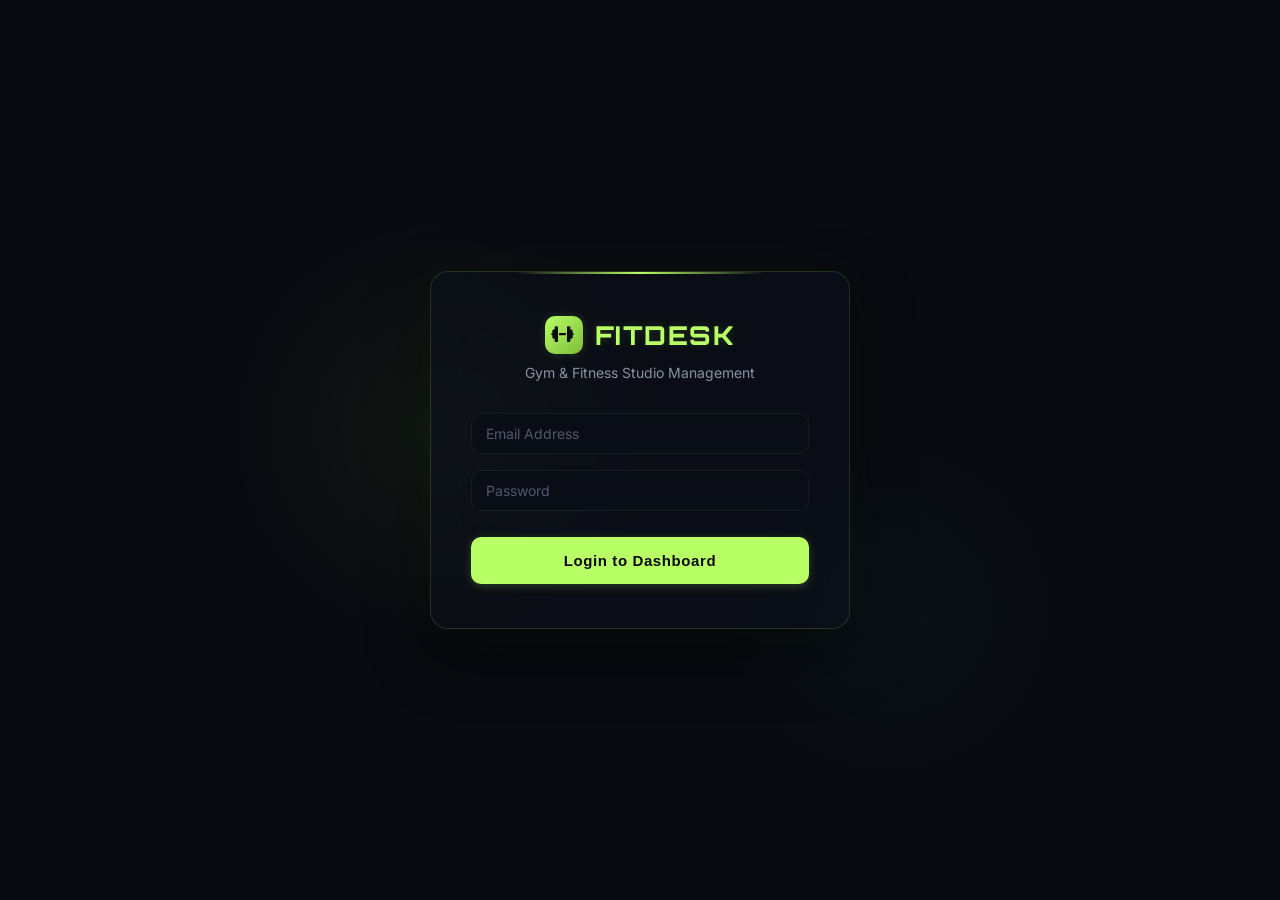
<file: src/main/resources/static/index.html>
<!DOCTYPE html>
<html lang="en">
<head>
    <meta charset="UTF-8">
    <meta name="viewport" content="width=device-width, initial-scale=1.0">
    <title>FitDesk - Login</title>
    <meta name="description" content="FitDesk Gym Management System Login">
    <link href="https://fonts.googleapis.com/css2?family=Inter:wght@300;400;500;600;700&display=swap" rel="stylesheet">
    <link rel="stylesheet" href="https://cdnjs.cloudflare.com/ajax/libs/font-awesome/6.5.1/css/all.min.css">
    <link rel="stylesheet" href="css/style.css">
</head>
<body class="login-page">
    <div id="toast-container"></div>
    <div class="card login-card" id="loginCard">
        <div class="brand login-logo">
            <i class="fa-solid fa-dumbbell"></i> FitDesk
        </div>
        <p class="login-subtitle">Gym & Fitness Studio Management</p>
        
        <div id="loginError">Invalid email or password.</div>
        
        <form id="loginForm">
            <div class="form-group">
                <input type="email" class="form-control" id="loginEmail" placeholder="Email Address" required>
            </div>
            <div class="form-group">
                <input type="password" class="form-control" id="loginPassword" placeholder="Password" required>
            </div>
            <button type="submit" class="btn btn-primary" style="width: 100%; margin-top: 10px;">
                Login to Dashboard
            </button>
        </form>
    </div>

    <script src="js/auth.js"></script>
</body>
</html>
</file>
<file: src/main/resources/static/css/style.css>
/* ===================================================================
   FitDesk — Cyberpunk Neon Gym Dashboard
   Futuristic dark theme · Neon lime accents · Glassmorphism
   =================================================================== */

/* --- Google Font --- */
@import url('https://fonts.googleapis.com/css2?family=Inter:wght@300;400;500;600;700;800;900&family=Orbitron:wght@400;500;600;700;800;900&display=swap');

/* --- CSS Variables — Cyberpunk Palette --- */
:root {
    /* Backgrounds */
    --bg-body:       #080a0f;
    --bg-deep:       #0a0d14;
    --bg-card:       rgba(14, 18, 28, .72);
    --bg-card-solid: #0e121c;
    --bg-input:      rgba(10, 14, 22, .8);
    --bg-sidebar:    rgba(10, 14, 22, .55);

    /* Neon Lime — Primary */
    --neon:          #b9ff66;
    --neon-hover:    #d4ff99;
    --neon-dim:      #7fbc3a;
    --neon-rgb:      185, 255, 102;
    --neon-glow:     0 0 20px rgba(185, 255, 102, .25), 0 0 60px rgba(185, 255, 102, .08);
    --neon-glow-sm:  0 0 10px rgba(185, 255, 102, .15);
    --neon-glow-lg:  0 0 30px rgba(185, 255, 102, .3), 0 0 80px rgba(185, 255, 102, .1);

    /* Accent Colors */
    --cyan:          #22d3ee;
    --cyan-rgb:      34, 211, 238;
    --magenta:       #f472b6;
    --magenta-rgb:   244, 114, 182;
    --electric-blue: #818cf8;
    --electric-rgb:  129, 140, 248;

    /* Borders */
    --border-color:  rgba(185, 255, 102, .08);
    --border-glow:   rgba(185, 255, 102, .15);
    --border-subtle: rgba(255, 255, 255, .04);

    /* Text */
    --text-primary:  #e8edf5;
    --text-secondary:#8892a4;
    --text-muted:    #505a6e;
    --text-heading:  #f1f5f9;

    /* Semantic */
    --success:       #34d399;
    --success-bg:    rgba(52, 211, 153, .1);
    --warning:       #fbbf24;
    --warning-bg:    rgba(251, 191, 36, .1);
    --danger:        #f87171;
    --danger-bg:     rgba(248, 113, 113, .1);
    --info:          #60a5fa;
    --info-bg:       rgba(96, 165, 250, .1);

    /* Glass */
    --glass-bg:      rgba(14, 18, 28, .55);
    --glass-border:  rgba(255, 255, 255, .06);
    --glass-blur:    blur(20px);
    --glass-shine:   linear-gradient(135deg, rgba(255,255,255,.04) 0%, transparent 50%);

    /* Layout */
    --sidebar-width: 264px;
    --radius-sm:     10px;
    --radius:        14px;
    --radius-lg:     18px;

    /* Shadows */
    --shadow-soft:   0 4px 24px rgba(0,0,0,.2), 0 1px 4px rgba(0,0,0,.15);
    --shadow-card:   0 8px 32px rgba(0,0,0,.25), 0 2px 8px rgba(0,0,0,.2);
    --shadow-lg:     0 16px 48px rgba(0,0,0,.35);
    --shadow-xl:     0 24px 64px rgba(0,0,0,.45);
    --shadow-neon:   0 4px 20px rgba(185, 255, 102, .08);

    --transition:    all 0.3s cubic-bezier(.4,0,.2,1);
    --transition-fast: all 0.15s ease;
}

/* --- Reset & Base --- */
*, *::before, *::after { box-sizing: border-box; margin: 0; padding: 0; }
html { font-size: 15px; scroll-behavior: smooth; }
body {
    font-family: 'Inter', -apple-system, BlinkMacSystemFont, sans-serif;
    background: var(--bg-body);
    color: var(--text-primary);
    min-height: 100vh;
    overflow-x: hidden;
    -webkit-font-smoothing: antialiased;
    -moz-osx-font-smoothing: grayscale;
    position: relative;
}

/* Ambient background glow */
body::before {
    content: '';
    position: fixed;
    top: -20%;
    left: -10%;
    width: 50vw;
    height: 50vh;
    background: radial-gradient(ellipse, rgba(185, 255, 102, .03) 0%, transparent 70%);
    pointer-events: none;
    z-index: 0;
}
body::after {
    content: '';
    position: fixed;
    bottom: -15%;
    right: -10%;
    width: 45vw;
    height: 45vh;
    background: radial-gradient(ellipse, rgba(34, 211, 238, .025) 0%, transparent 70%);
    pointer-events: none;
    z-index: 0;
}

/* Scrollbar — Neon */
::-webkit-scrollbar { width: 5px; height: 5px; }
::-webkit-scrollbar-track { background: transparent; }
::-webkit-scrollbar-thumb {
    background: linear-gradient(180deg, var(--neon-dim), var(--neon));
    border-radius: 4px;
}
::-webkit-scrollbar-thumb:hover { background: var(--neon); }

/* Typography */
h1, h2, h3, h4, h5, h6 {
    font-weight: 700;
    color: var(--text-heading);
    letter-spacing: -0.01em;
}
p { color: var(--text-secondary); line-height: 1.6; }
a { color: var(--neon); text-decoration: none; transition: var(--transition); }
a:hover { color: var(--neon-hover); text-shadow: var(--neon-glow-sm); }

/* ===================================================================
   LAYOUT
   =================================================================== */
.app-container {
    display: flex;
    min-height: 100vh;
    position: relative;
    z-index: 1;
}
.main-content {
    flex: 1;
    margin-left: var(--sidebar-width);
    padding: 32px 36px;
    transition: var(--transition);
    position: relative;
    z-index: 1;
}

/* ===================================================================
   SIDEBAR — Glassmorphism with neon edge
   =================================================================== */
.sidebar {
    width: var(--sidebar-width);
    background: var(--bg-sidebar);
    backdrop-filter: var(--glass-blur);
    -webkit-backdrop-filter: var(--glass-blur);
    border-right: 1px solid var(--border-glow);
    position: fixed;
    top: 0; left: 0; height: 100vh;
    display: flex;
    flex-direction: column;
    z-index: 100;
    transition: var(--transition);
    box-shadow: 2px 0 30px rgba(0,0,0,.3);
}
/* Neon line accent at top */
.sidebar::before {
    content: '';
    position: absolute;
    top: 0; left: 0; right: 0;
    height: 2px;
    background: linear-gradient(90deg, transparent, var(--neon), transparent);
    opacity: .6;
}

.sidebar-header {
    padding: 26px 24px 22px;
    border-bottom: 1px solid var(--border-subtle);
    display: flex;
    align-items: center;
}
.brand {
    font-family: 'Orbitron', sans-serif;
    font-size: 20px;
    font-weight: 800;
    color: var(--neon);
    display: flex;
    align-items: center;
    gap: 12px;
    letter-spacing: 0.06em;
    text-transform: uppercase;
    text-shadow: var(--neon-glow-sm);
}
.brand i {
    font-size: 18px;
    background: linear-gradient(135deg, var(--neon), var(--neon-dim));
    color: var(--bg-body);
    width: 38px; height: 38px;
    display: flex; align-items: center; justify-content: center;
    border-radius: var(--radius-sm);
    box-shadow: var(--neon-glow-sm);
}

/* Sidebar Nav */
.nav-links {
    list-style: none;
    padding: 18px 14px;
    flex: 1;
    display: flex;
    flex-direction: column;
    gap: 3px;
}
.nav-links li { margin-bottom: 0; }
.nav-links a {
    display: flex;
    align-items: center;
    gap: 14px;
    padding: 11px 16px;
    color: var(--text-secondary);
    font-weight: 500;
    font-size: 14px;
    border-radius: var(--radius-sm);
    border-left: 3px solid transparent;
    transition: var(--transition);
    position: relative;
    overflow: hidden;
}
.nav-links a i {
    width: 20px;
    text-align: center;
    font-size: 16px;
    transition: var(--transition);
}
.nav-links a:hover {
    background: rgba(185, 255, 102, .06);
    color: var(--neon);
    border-left-color: transparent;
}
.nav-links a:hover i { color: var(--neon); }
.nav-links a.active {
    background: rgba(185, 255, 102, .1);
    color: var(--neon);
    border-left-color: var(--neon);
    font-weight: 600;
    box-shadow: inset 0 0 20px rgba(185, 255, 102, .04);
}
.nav-links a.active::before {
    content: '';
    position: absolute;
    left: 0; top: 0; bottom: 0;
    width: 3px;
    background: var(--neon);
    box-shadow: var(--neon-glow-sm);
}
.nav-links a.active i {
    color: var(--neon);
    filter: drop-shadow(0 0 4px rgba(185, 255, 102, .4));
}

/* Sidebar Footer */
.sidebar-footer {
    padding: 16px 20px 22px;
    border-top: 1px solid var(--border-subtle);
}
.sidebar .logout-btn {
    width: 100%;
    padding: 11px 16px;
    background: transparent;
    border: 1px solid rgba(248, 113, 113, .3);
    color: var(--danger);
    border-radius: var(--radius-sm);
    cursor: pointer;
    font-weight: 600;
    font-size: 14px;
    transition: var(--transition);
    display: flex;
    align-items: center;
    justify-content: center;
    gap: 8px;
}
.sidebar .logout-btn:hover {
    background: rgba(248, 113, 113, .1);
    border-color: var(--danger);
    color: #fca5a5;
    box-shadow: 0 0 20px rgba(248, 113, 113, .1);
}

/* ===================================================================
   GLASSMORPHISM CARDS
   =================================================================== */
.card {
    background: var(--glass-bg);
    backdrop-filter: var(--glass-blur);
    -webkit-backdrop-filter: var(--glass-blur);
    border-radius: var(--radius);
    border: 1px solid var(--glass-border);
    box-shadow: var(--shadow-soft);
    transition: var(--transition);
    padding: 24px;
    position: relative;
    overflow: hidden;
}
/* Subtle shine overlay */
.card::before {
    content: '';
    position: absolute;
    inset: 0;
    background: var(--glass-shine);
    pointer-events: none;
    border-radius: inherit;
}
.card:hover {
    border-color: var(--border-glow);
    box-shadow: var(--shadow-card), var(--shadow-neon);
}

/* ===================================================================
   STAT CARDS — Glass with neon-lit borders
   =================================================================== */
.stat-grid, .stats-grid {
    display: grid;
    grid-template-columns: repeat(auto-fit, minmax(220px, 1fr));
    gap: 20px;
    margin-bottom: 28px;
}
.stat-card {
    position: relative;
    overflow: hidden;
    display: flex;
    align-items: center;
    gap: 18px;
    padding: 24px;
    background: var(--glass-bg);
    backdrop-filter: var(--glass-blur);
    -webkit-backdrop-filter: var(--glass-blur);
    border-radius: var(--radius);
    border: 1px solid var(--glass-border);
    box-shadow: var(--shadow-soft);
    transition: var(--transition);
}
.stat-card::before {
    content: '';
    position: absolute;
    inset: 0;
    background: var(--glass-shine);
    pointer-events: none;
    border-radius: inherit;
}
.stat-card::after {
    content: '';
    position: absolute;
    left: 0; top: 0; bottom: 0;
    width: 3px;
    background: var(--neon);
    box-shadow: var(--neon-glow-sm);
    border-radius: 0 3px 3px 0;
}
.stat-card:hover {
    transform: translateY(-3px);
    border-color: var(--border-glow);
    box-shadow: var(--shadow-card), var(--shadow-neon);
}

.stat-card.success::after { background: var(--success); box-shadow: 0 0 10px rgba(52, 211, 153, .3); }
.stat-card.warning::after { background: var(--warning); box-shadow: 0 0 10px rgba(251, 191, 36, .3); }
.stat-card.info::after    { background: var(--cyan); box-shadow: 0 0 10px rgba(34, 211, 238, .3); }
.stat-card.danger::after  { background: var(--danger); box-shadow: 0 0 10px rgba(248, 113, 113, .3); }

.stat-icon {
    width: 50px; height: 50px;
    border-radius: var(--radius-sm);
    display: flex; justify-content: center; align-items: center;
    font-size: 20px;
    flex-shrink: 0;
    position: relative;
    z-index: 1;
}
.stat-card .stat-icon {
    background: rgba(185, 255, 102, .08);
    color: var(--neon);
    border: 1px solid rgba(185, 255, 102, .12);
}
.stat-card.success .stat-icon {
    background: rgba(52, 211, 153, .08);
    color: var(--success);
    border: 1px solid rgba(52, 211, 153, .12);
}
.stat-card.warning .stat-icon {
    background: rgba(251, 191, 36, .08);
    color: var(--warning);
    border: 1px solid rgba(251, 191, 36, .12);
}
.stat-card.info .stat-icon {
    background: rgba(34, 211, 238, .08);
    color: var(--cyan);
    border: 1px solid rgba(34, 211, 238, .12);
}
.stat-card.danger .stat-icon {
    background: rgba(248, 113, 113, .08);
    color: var(--danger);
    border: 1px solid rgba(248, 113, 113, .12);
}

.stat-content { position: relative; z-index: 1; }
.stat-content h3,
.stat-card .label {
    font-size: 12px;
    font-weight: 600;
    color: var(--text-muted);
    margin-bottom: 4px;
    text-transform: uppercase;
    letter-spacing: 0.08em;
}
.stat-content p,
.stat-card .value {
    font-family: 'Orbitron', sans-serif;
    font-size: 24px;
    font-weight: 700;
    color: var(--text-heading);
    letter-spacing: 0.02em;
}
.stat-card .sub {
    font-size: 11px;
    color: var(--text-muted);
    margin-top: 3px;
}

/* ===================================================================
   BUTTONS — Neon-powered
   =================================================================== */
.btn {
    display: inline-flex; align-items: center; justify-content: center; gap: 8px;
    padding: 10px 22px;
    border-radius: var(--radius-sm);
    font-weight: 600;
    font-size: 14px;
    cursor: pointer;
    border: none;
    transition: var(--transition);
    line-height: 1.4;
    white-space: nowrap;
    position: relative;
    overflow: hidden;
}
.btn:active { transform: scale(.96); }

/* Primary — Neon lime */
.btn-primary {
    background: var(--neon);
    color: #080a0f;
    box-shadow: 0 2px 10px rgba(185, 255, 102, .2);
}
.btn-primary:hover {
    background: var(--neon-hover);
    box-shadow: var(--neon-glow);
    transform: translateY(-1px);
}

.btn-success {
    background: var(--success);
    color: #080a0f;
}
.btn-success:hover {
    box-shadow: 0 0 20px rgba(52, 211, 153, .3);
    transform: translateY(-1px);
}

.btn-danger {
    background: var(--danger);
    color: #fff;
}
.btn-danger:hover {
    box-shadow: 0 0 20px rgba(248, 113, 113, .3);
    transform: translateY(-1px);
}

.btn-outline {
    background: transparent;
    border: 1px solid rgba(255,255,255,.1);
    color: var(--text-primary);
}
.btn-outline:hover {
    background: rgba(255,255,255,.04);
    border-color: rgba(185, 255, 102, .2);
    color: var(--neon);
}

.btn-icon {
    padding: 8px 10px;
    border-radius: var(--radius-sm);
}
.btn-sm { padding: 7px 14px; font-size: 13px; }

/* Table action buttons */
.btn-edit {
    background: rgba(185, 255, 102, .08);
    color: var(--neon);
    border: 1px solid rgba(185, 255, 102, .12);
    padding: 7px 14px;
    border-radius: var(--radius-sm);
    font-size: 13px;
    font-weight: 600;
    cursor: pointer;
    transition: var(--transition);
}
.btn-edit:hover {
    background: var(--neon);
    color: #080a0f;
    box-shadow: var(--neon-glow-sm);
    border-color: var(--neon);
}
.btn-delete {
    background: rgba(248, 113, 113, .08);
    color: var(--danger);
    border: 1px solid rgba(248, 113, 113, .12);
    padding: 7px 14px;
    border-radius: var(--radius-sm);
    font-size: 13px;
    font-weight: 600;
    cursor: pointer;
    transition: var(--transition);
}
.btn-delete:hover {
    background: var(--danger);
    color: #fff;
    box-shadow: 0 0 15px rgba(248, 113, 113, .25);
    border-color: var(--danger);
}

/* ===================================================================
   TABLES — Dark glass with neon highlights
   =================================================================== */
.table-container, .table-wrapper {
    width: 100%;
    overflow-x: auto;
}
.table-toolbar {
    display: flex;
    justify-content: space-between;
    align-items: center;
    margin-bottom: 16px;
    flex-wrap: wrap;
    gap: 12px;
}
table {
    width: 100%;
    border-collapse: separate;
    border-spacing: 0;
    margin-top: 8px;
}
thead th {
    text-align: left;
    padding: 13px 16px;
    font-size: 11px;
    font-weight: 700;
    text-transform: uppercase;
    letter-spacing: 0.1em;
    color: var(--neon-dim);
    border-bottom: 1px solid var(--border-glow);
    background: rgba(185, 255, 102, .02);
}
thead th:first-child { border-radius: var(--radius-sm) 0 0 0; }
thead th:last-child { border-radius: 0 var(--radius-sm) 0 0; }

tbody td {
    padding: 14px 16px;
    border-bottom: 1px solid var(--border-subtle);
    font-size: 14px;
    color: var(--text-primary);
    vertical-align: middle;
}
tbody tr {
    transition: var(--transition);
}
tbody tr:hover {
    background: rgba(185, 255, 102, .03);
}
tbody tr:last-child td {
    border-bottom: none;
}

/* ===================================================================
   BADGES — Glowing pills
   =================================================================== */
.badge {
    display: inline-block;
    padding: 4px 12px;
    border-radius: 20px;
    font-size: 11px;
    font-weight: 700;
    letter-spacing: 0.04em;
    text-transform: uppercase;
}
.badge.active, .badge.success, .badge.cash,
.badge-active, .badge-completed {
    background: var(--success-bg);
    color: var(--success);
    border: 1px solid rgba(52, 211, 153, .2);
    box-shadow: 0 0 8px rgba(52, 211, 153, .08);
}
.badge.inactive, .badge.danger,
.badge-inactive, .badge-failed {
    background: var(--danger-bg);
    color: var(--danger);
    border: 1px solid rgba(248, 113, 113, .2);
    box-shadow: 0 0 8px rgba(248, 113, 113, .08);
}
.badge.pending, .badge.warning, .badge.upi,
.badge-pending {
    background: var(--warning-bg);
    color: var(--warning);
    border: 1px solid rgba(251, 191, 36, .2);
    box-shadow: 0 0 8px rgba(251, 191, 36, .08);
}
.badge.card {
    background: rgba(129, 140, 248, .1);
    color: var(--electric-blue);
    border: 1px solid rgba(129, 140, 248, .2);
}
.badge.online {
    background: rgba(34, 211, 238, .1);
    color: var(--cyan);
    border: 1px solid rgba(34, 211, 238, .2);
}

/* ===================================================================
   FORMS & INPUTS — Cyberpunk style
   =================================================================== */
.form-group { margin-bottom: 16px; }
.form-label {
    display: block;
    margin-bottom: 6px;
    color: var(--text-muted);
    font-size: 12px;
    font-weight: 600;
    text-transform: uppercase;
    letter-spacing: 0.06em;
}
.form-control, .form-select {
    width: 100%;
    padding: 11px 14px;
    background: var(--bg-input);
    border: 1px solid rgba(255,255,255,.06);
    border-radius: var(--radius-sm);
    color: var(--text-primary);
    font-size: 14px;
    font-family: inherit;
    transition: var(--transition);
    backdrop-filter: blur(8px);
}
.form-control:focus, .form-select:focus {
    outline: none;
    border-color: var(--neon);
    box-shadow: 0 0 0 3px rgba(185, 255, 102, .08), var(--neon-glow-sm);
    background: rgba(10, 14, 22, .95);
}
.form-control::placeholder { color: var(--text-muted); }
.form-select option {
    background: var(--bg-card-solid);
    color: var(--text-primary);
}
textarea.form-control { resize: vertical; min-height: 80px; }

/* Search */
.search-bar {
    position: relative;
    width: 300px;
}
.search-bar i {
    position: absolute;
    left: 14px;
    top: 50%;
    transform: translateY(-50%);
    color: var(--text-muted);
    font-size: 14px;
}
.search-bar input { padding-left: 42px; }

.search-input {
    background: var(--bg-input);
    border: 1px solid rgba(255,255,255,.06);
    color: var(--text-primary);
    padding: 10px 16px;
    border-radius: var(--radius-sm);
    font-size: 14px;
    width: 260px;
    transition: var(--transition);
}
.search-input::placeholder { color: var(--text-muted); }
.search-input:focus {
    outline: none;
    border-color: var(--neon);
    box-shadow: 0 0 0 3px rgba(185, 255, 102, .08), var(--neon-glow-sm);
}

/* Filter bar */
.filter-bar {
    display: flex;
    flex-wrap: wrap;
    align-items: flex-end;
    gap: 16px;
    margin-bottom: 24px;
}
.filter-bar .form-group { min-width: 160px; flex: 1; }
.filter-bar-actions {
    display: flex;
    gap: 10px;
    flex-wrap: wrap;
}

/* ===================================================================
   MODALS — Glassmorphism overlay
   =================================================================== */
.modal-overlay {
    position: fixed;
    inset: 0;
    background: rgba(4, 6, 10, .65);
    backdrop-filter: blur(8px);
    -webkit-backdrop-filter: blur(8px);
    z-index: 1000;
    display: flex;
    justify-content: center;
    align-items: center;
    opacity: 0;
    visibility: hidden;
    transition: var(--transition);
}
.modal-overlay.active,
.modal-overlay.show { opacity: 1; visibility: visible; }

.modal {
    background: var(--bg-card-solid);
    backdrop-filter: var(--glass-blur);
    -webkit-backdrop-filter: var(--glass-blur);
    width: 100%;
    max-width: 520px;
    border-radius: var(--radius-lg);
    border: 1px solid var(--border-glow);
    box-shadow: var(--shadow-xl), 0 0 40px rgba(185, 255, 102, .04);
    transform: translateY(-30px) scale(.96);
    transition: var(--transition);
    max-height: 90vh;
    display: flex;
    flex-direction: column;
    position: relative;
    overflow: hidden;
}
/* Neon line at top of modal */
.modal::before {
    content: '';
    position: absolute;
    top: 0; left: 0; right: 0;
    height: 2px;
    background: linear-gradient(90deg, transparent, var(--neon), transparent);
    opacity: .7;
}
.modal-overlay.active .modal,
.modal-overlay.show .modal {
    transform: translateY(0) scale(1);
}
.modal-header {
    padding: 22px 24px;
    border-bottom: 1px solid var(--border-subtle);
    display: flex;
    justify-content: space-between;
    align-items: center;
}
.modal-header h2,
.modal-header h3 {
    font-size: 18px;
    font-weight: 700;
    color: var(--text-heading);
}
.modal-body {
    padding: 24px;
    overflow-y: auto;
}
.modal-footer {
    padding: 16px 24px;
    border-top: 1px solid var(--border-subtle);
    display: flex;
    justify-content: flex-end;
    gap: 10px;
}
.form-actions {
    display: flex;
    gap: 12px;
    justify-content: flex-end;
    margin-top: 20px;
}
.btn-close {
    background: rgba(255,255,255,.04);
    border: 1px solid rgba(255,255,255,.08);
    color: var(--text-muted);
    font-size: 16px;
    cursor: pointer;
    width: 34px; height: 34px;
    display: flex; align-items: center; justify-content: center;
    border-radius: 50%;
    transition: var(--transition);
}
.btn-close:hover {
    background: var(--danger-bg);
    color: var(--danger);
    border-color: rgba(248, 113, 113, .2);
}
.btn-cancel {
    background: transparent;
    border: 1px solid rgba(255,255,255,.1);
    color: var(--text-secondary);
    padding: 10px 22px;
    border-radius: var(--radius-sm);
    font-weight: 600;
    font-size: 14px;
    cursor: pointer;
    transition: var(--transition);
}
.btn-cancel:hover {
    background: rgba(255,255,255,.04);
    border-color: rgba(255,255,255,.15);
    color: var(--text-primary);
}

/* ===================================================================
   TOASTS
   =================================================================== */
#toast-container {
    position: fixed;
    top: 20px;
    right: 20px;
    z-index: 9999;
    display: flex;
    flex-direction: column;
    gap: 10px;
}
.toast {
    min-width: 300px;
    padding: 14px 20px;
    border-radius: var(--radius-sm);
    background: var(--bg-card-solid);
    backdrop-filter: var(--glass-blur);
    color: var(--text-primary);
    box-shadow: var(--shadow-lg);
    border-left: 3px solid var(--neon);
    display: flex;
    align-items: center;
    gap: 12px;
    animation: slideInRight 0.35s ease forwards;
    font-size: 14px;
    font-weight: 500;
}
.toast.success { border-left-color: var(--success); }
.toast.error   { border-left-color: var(--danger); }

/* ===================================================================
   LOGIN PAGE — Cyberpunk entrance
   =================================================================== */
.login-page {
    display: flex;
    justify-content: center;
    align-items: center;
    min-height: 100vh;
    background: var(--bg-body);
    position: relative;
    overflow: hidden;
}
/* Animated ambient glow */
.login-page::before {
    content: '';
    position: absolute;
    width: 500px; height: 500px;
    top: 20%; left: 15%;
    background: radial-gradient(circle, rgba(185, 255, 102, .06) 0%, transparent 60%);
    animation: pulseGlow 6s ease-in-out infinite;
}
.login-page::after {
    content: '';
    position: absolute;
    width: 400px; height: 400px;
    bottom: 10%; right: 15%;
    background: radial-gradient(circle, rgba(34, 211, 238, .04) 0%, transparent 60%);
    animation: pulseGlow 8s ease-in-out infinite reverse;
}

.login-card {
    width: 100%;
    max-width: 420px;
    padding: 44px 40px;
    text-align: center;
    background: var(--glass-bg);
    backdrop-filter: var(--glass-blur);
    -webkit-backdrop-filter: var(--glass-blur);
    border-radius: var(--radius-lg);
    border: 1px solid var(--border-glow);
    box-shadow: var(--shadow-xl), 0 0 60px rgba(185, 255, 102, .04);
    animation: fadeIn 0.6s ease;
    position: relative;
    z-index: 1;
}
/* Neon top border */
.login-card::before {
    content: '';
    position: absolute;
    top: 0; left: 20%; right: 20%;
    height: 2px;
    background: linear-gradient(90deg, transparent, var(--neon), transparent);
    border-radius: 2px;
}
.login-card h1 {
    font-family: 'Orbitron', sans-serif;
    color: var(--neon);
    margin-bottom: 6px;
    font-size: 26px;
    letter-spacing: 0.08em;
    text-shadow: var(--neon-glow-sm);
}
.login-card p {
    color: var(--text-secondary);
    margin-bottom: 28px;
    font-size: 14px;
}
.login-logo {
    font-family: 'Orbitron', sans-serif;
    font-size: 26px;
    margin-bottom: 8px;
    justify-content: center;
    text-shadow: var(--neon-glow-sm);
}
.login-subtitle {
    color: var(--text-secondary);
    margin-bottom: 28px;
    font-size: 14px;
}
.login-card .form-group { text-align: left; }
.login-card .btn-primary {
    width: 100%;
    margin-top: 12px;
    padding: 13px;
    font-size: 15px;
    font-weight: 700;
    letter-spacing: 0.04em;
}
#loginError, .login-error {
    background: var(--danger-bg);
    color: var(--danger);
    padding: 10px 14px;
    border-radius: var(--radius-sm);
    margin-bottom: 16px;
    font-size: 13px;
    font-weight: 500;
    border: 1px solid rgba(248, 113, 113, .15);
    display: none;
}

/* ===================================================================
   HEADER ACTIONS / TOP BAR
   =================================================================== */
.header-actions, .top-bar {
    display: flex;
    justify-content: space-between;
    align-items: center;
    margin-bottom: 28px;
    flex-wrap: wrap;
    gap: 16px;
}
.header-actions h2, .top-bar h1 {
    font-size: 22px;
    font-weight: 800;
    color: var(--text-heading);
    letter-spacing: -0.01em;
}
.date-display {
    font-size: 13px;
    color: var(--text-muted);
    font-weight: 500;
    font-family: 'Orbitron', sans-serif;
    letter-spacing: 0.04em;
}

/* ===================================================================
   PLAN CARDS
   =================================================================== */
.plan-grid {
    display: grid;
    grid-template-columns: repeat(auto-fill, minmax(300px, 1fr));
    gap: 24px;
}
.plan-card {
    position: relative;
    padding: 28px;
    display: flex;
    flex-direction: column;
    gap: 14px;
    background: var(--glass-bg);
    backdrop-filter: var(--glass-blur);
    -webkit-backdrop-filter: var(--glass-blur);
    border-radius: var(--radius);
    border: 1px solid var(--glass-border);
    box-shadow: var(--shadow-soft);
    transition: var(--transition);
    overflow: hidden;
}
.plan-card::before {
    content: '';
    position: absolute;
    inset: 0;
    background: var(--glass-shine);
    pointer-events: none;
    border-radius: inherit;
}
.plan-card:hover {
    transform: translateY(-4px);
    border-color: var(--border-glow);
    box-shadow: var(--shadow-card), var(--shadow-neon);
}
.plan-price {
    font-family: 'Orbitron', sans-serif;
    font-size: 30px;
    font-weight: 800;
    color: var(--neon);
    letter-spacing: 0.02em;
    text-shadow: var(--neon-glow-sm);
}
.plan-price span {
    font-family: 'Inter', sans-serif;
    font-size: 14px;
    color: var(--text-muted);
    font-weight: 400;
    text-shadow: none;
}
.plan-desc {
    color: var(--text-secondary);
    font-size: 14px;
    line-height: 1.6;
    flex: 1;
}
.plan-actions {
    display: flex;
    gap: 10px;
    margin-top: auto;
}
.plan-badge {
    position: absolute;
    top: 18px;
    right: 18px;
}

/* ===================================================================
   ATTENDANCE
   =================================================================== */
.attendance-actions {
    display: flex;
    flex-wrap: wrap;
    align-items: flex-end;
    gap: 16px;
}
.attendance-actions .btn { align-self: flex-end; }

/* ===================================================================
   CHART GRID
   =================================================================== */
.chart-grid {
    display: grid;
    grid-template-columns: 2fr 1fr;
    gap: 24px;
    margin-bottom: 28px;
}
@media (max-width: 1024px) {
    .chart-grid { grid-template-columns: 1fr; }
}

/* ===================================================================
   UTILITIES
   =================================================================== */
.text-success { color: var(--success); }
.text-danger  { color: var(--danger); }
.text-muted   { color: var(--text-muted); }
.mt-1 { margin-top: 8px; }
.mt-2 { margin-top: 16px; }
.mb-2 { margin-bottom: 16px; }

/* ===================================================================
   ANIMATIONS
   =================================================================== */
@keyframes fadeIn {
    from { opacity: 0; transform: translateY(12px); }
    to   { opacity: 1; transform: translateY(0); }
}
@keyframes slideDown {
    from { transform: translateY(-20px); opacity: 0; }
    to   { transform: translateY(0); opacity: 1; }
}
@keyframes slideInRight {
    from { transform: translateX(100%); opacity: 0; }
    to   { transform: translateX(0); opacity: 1; }
}
@keyframes shake {
    0%, 100% { transform: translateX(0); }
    25%  { transform: translateX(-8px); }
    75%  { transform: translateX(8px); }
}
.shake { animation: shake 0.4s ease; }

@keyframes pulseGlow {
    0%, 100% { opacity: .5; transform: scale(1); }
    50%      { opacity: 1; transform: scale(1.15); }
}

/* Staggered card entrance */
.stat-card, .plan-card, .card {
    animation: fadeIn 0.5s ease both;
}
.stat-card:nth-child(1), .plan-card:nth-child(1) { animation-delay: 0.05s; }
.stat-card:nth-child(2), .plan-card:nth-child(2) { animation-delay: 0.1s; }
.stat-card:nth-child(3), .plan-card:nth-child(3) { animation-delay: 0.15s; }
.stat-card:nth-child(4), .plan-card:nth-child(4) { animation-delay: 0.2s; }
.stat-card:nth-child(5), .plan-card:nth-child(5) { animation-delay: 0.25s; }
.stat-card:nth-child(6), .plan-card:nth-child(6) { animation-delay: 0.3s; }

/* Neon pulse animation for active nav icon */
@keyframes neonPulse {
    0%, 100% { filter: drop-shadow(0 0 4px rgba(185, 255, 102, .4)); }
    50%      { filter: drop-shadow(0 0 8px rgba(185, 255, 102, .6)); }
}
.nav-links a.active i {
    animation: neonPulse 2.5s ease-in-out infinite;
}

/* ===================================================================
   RESPONSIVE
   =================================================================== */
@media (max-width: 768px) {
    .sidebar { transform: translateX(-100%); }
    .sidebar.open { transform: translateX(0); }
    .main-content { margin-left: 0; padding: 20px 16px; }
    .stat-grid, .stats-grid { grid-template-columns: 1fr; }
    .search-bar { width: 100%; }
    .search-input { width: 100%; }
    .header-actions, .top-bar { flex-direction: column; align-items: flex-start; }
    .modal { max-width: 95vw; margin: 0 10px; }
}
</file>
